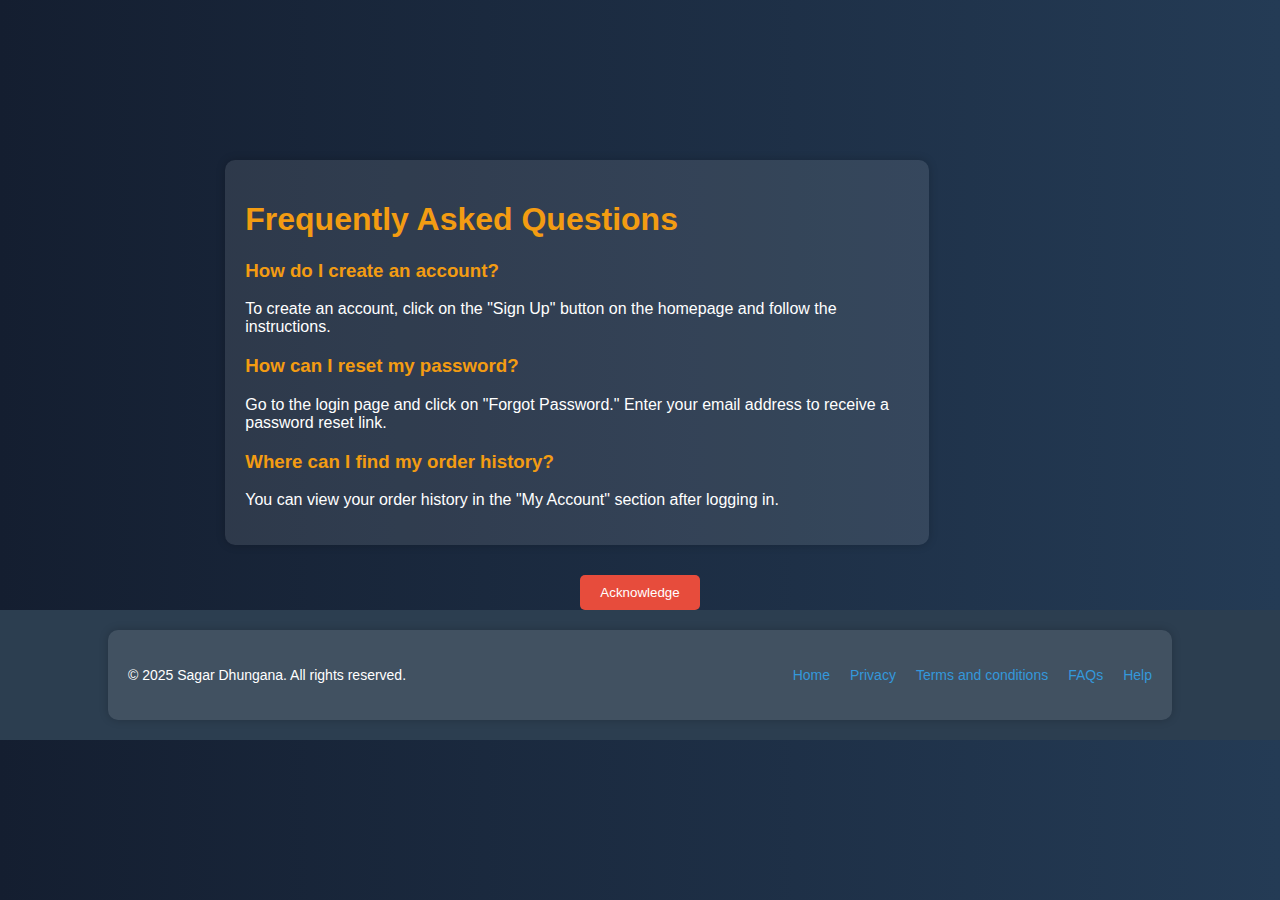
<file: faqs.html>
<!DOCTYPE html>
<html lang="en">
<head>
  <meta charset="UTF-8">
  <meta name="viewport" content="width=device-width, initial-scale=1.0">
  <title>Help - Sagar Dhungana</title>
  <link rel="stylesheet" href="help.css">
  <link href="https://fonts.googleapis.com/css2?family=Poppins:wght@400;500;600&display=swap" rel="stylesheet">
</head>
<body>

  <!DOCTYPE html>
<html lang="en">
<head>
    <meta charset="UTF-8">
    <meta name="viewport" content="width=device-width, initial-scale=1.0">
    <title>HELP and Feedback</title>
    <style>
        body {
            font-family: 'Arial', sans-serif;
            background: linear-gradient(to right, #141e30, #243b55);
            color: white;
            margin: 0;
            padding: 0;
            display: flex;
            justify-content: center;
            align-items: center;
            flex-direction: column;
            min-height: 100vh;
        }
        .container {
            width: 80%;
            max-width: 900px;
            background: rgba(255, 255, 255, 0.1);
            padding: 20px;
            border-radius: 10px;
            box-shadow: 0 0 10px rgba(0, 0, 0, 0.2);
            margin-bottom: 30px; /* Added margin for better spacing from footer */
        }
        h1, h2, h3, h4 {
            color: #f39c12;
        }
        a {
            color: #3498db;
            text-decoration: none;
        }
        a:hover {
            text-decoration: underline;
        }
        ul {
            list-style: none;
            padding: 0;
        }
        .cta-button {
            background: #e74c3c;
            color: white;
            padding: 10px 20px;
            border: none;
            cursor: pointer;
            border-radius: 5px;
            transition: 0.3s;
        }
        .cta-button:hover {
            background: #c0392b;
        }
        
        /* Footer Styles */
        footer {
            width: 100%;
            background-color: #2c3e50;
            padding: 20px 0;
            color: white;
            text-align: center;
            position: relative;
            bottom: 0;
            flex-shrink: 0;
        }
        footer .container {
            display: flex;
            justify-content: space-between;
            align-items: center;
            flex-wrap: wrap;
            max-width: 1200px;
            margin: 0 auto;
        }
        footer nav ul {
            display: flex;
            gap: 20px;
        }
        footer nav ul li {
            list-style: none;
        }
        footer nav ul li a {
            color: #3498db;
            text-decoration: none;
            font-size: 14px;
        }
        footer nav ul li a:hover {
            text-decoration: underline;
        }
        footer p {
            font-size: 14px;
            margin: 0;
        }
    </style>
</head>
<body>
    
  <section id="faq">
    <div class="container">
      <h1>Frequently Asked Questions</h1>

      <div class="faq-item">
        <h3>How do I create an account?</h3>
        <p>To create an account, click on the "Sign Up" button on the homepage and follow the instructions.</p>
      </div>

      <div class="faq-item">
        <h3>How can I reset my password?</h3>
        <p>Go to the login page and click on "Forgot Password." Enter your email address to receive a password reset link.</p>
      </div>

      <div class="faq-item">
        <h3>Where can I find my order history?</h3>
        <p>You can view your order history in the "My Account" section after logging in.</p>
      </div>
    </div>
  </section>
        <!-- Content of the privacy policy goes here -->

        <div>
          <button class="cta-button" onclick="alert('Thank you for reading our Terms and conditions!')">Acknowledge </button></div>


    <footer>
        <div class="container">
            <p>&copy; 2025 Sagar Dhungana. All rights reserved.</p>
            <nav>
                <ul>
                    <li><a href="index.html">Home</a></li>
                    <li><a href="privacy.html">Privacy</a></li>
                    <li><a href="terms.html">Terms and conditions</a></li>
                    <li><a href="faqs.html">FAQs</a></li>
                    <li><a href="help.html">Help</a></li>
                </ul>
            </nav>
        </div>
    </footer>
</body>
</html>
</file>
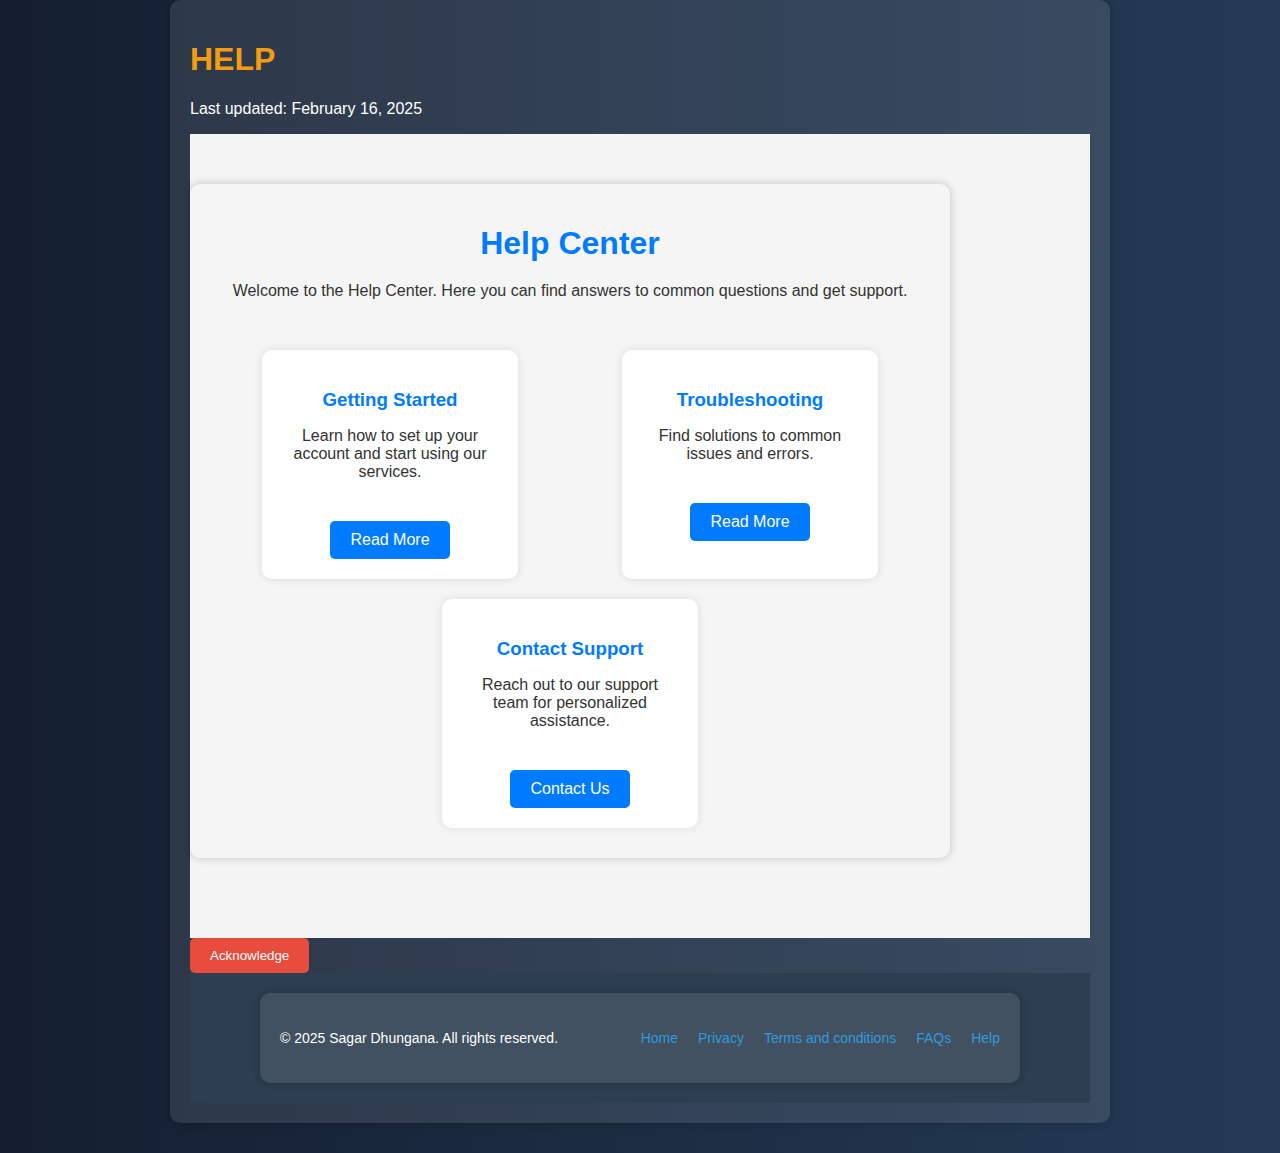
<file: help.html>
<!DOCTYPE html>
<html lang="en">
<head>
  <meta charset="UTF-8">
  <meta name="viewport" content="width=device-width, initial-scale=1.0">
  <title>Help - Sagar Dhungana</title>
  <link rel="stylesheet" href="help.css">
  <link href="https://fonts.googleapis.com/css2?family=Poppins:wght@400;500;600&display=swap" rel="stylesheet">
</head>
<body>

  <!DOCTYPE html>
<html lang="en">
<head>
    <meta charset="UTF-8">
    <meta name="viewport" content="width=device-width, initial-scale=1.0">
    <title>HELP and Feedback</title>
    <style>
        body {
            font-family: 'Arial', sans-serif;
            background: linear-gradient(to right, #141e30, #243b55);
            color: white;
            margin: 0;
            padding: 0;
            display: flex;
            justify-content: center;
            align-items: center;
            flex-direction: column;
            min-height: 100vh;
        }
        .container {
            width: 80%;
            max-width: 900px;
            background: rgba(255, 255, 255, 0.1);
            padding: 20px;
            border-radius: 10px;
            box-shadow: 0 0 10px rgba(0, 0, 0, 0.2);
            margin-bottom: 30px; /* Added margin for better spacing from footer */
        }
        h1, h2, h3, h4 {
            color: #f39c12;
        }
        a {
            color: #3498db;
            text-decoration: none;
        }
        a:hover {
            text-decoration: underline;
        }
        ul {
            list-style: none;
            padding: 0;
        }
        .cta-button {
            background: #e74c3c;
            color: white;
            padding: 10px 20px;
            border: none;
            cursor: pointer;
            border-radius: 5px;
            transition: 0.3s;
        }
        .cta-button:hover {
            background: #c0392b;
        }
        
        /* Footer Styles */
        footer {
            width: 100%;
            background-color: #2c3e50;
            padding: 20px 0;
            color: white;
            text-align: center;
            position: relative;
            bottom: 0;
            flex-shrink: 0;
        }
        footer .container {
            display: flex;
            justify-content: space-between;
            align-items: center;
            flex-wrap: wrap;
            max-width: 1200px;
            margin: 0 auto;
        }
        footer nav ul {
            display: flex;
            gap: 20px;
        }
        footer nav ul li {
            list-style: none;
        }
        footer nav ul li a {
            color: #3498db;
            text-decoration: none;
            font-size: 14px;
        }
        footer nav ul li a:hover {
            text-decoration: underline;
        }
        footer p {
            font-size: 14px;
            margin: 0;
        }
    </style>
</head>
<body>
    <div class="container">
        <h1>HELP</h1>
        <p>Last updated: February 16, 2025</p>
        <section id="help">
          <div class="container">
            <h1>Help Center</h1>
            <p>Welcome to the Help Center. Here you can find answers to common questions and get support.</p>
      
            <div class="help-cards">
              <div class="card">
                <h3>Getting Started</h3>
                <p>Learn how to set up your account and start using our services.</p>
                <a href="help.html" class="btn">Read More</a>
              </div>
      
              <div class="card">
                <h3>Troubleshooting</h3>
                <p>Find solutions to common issues and errors.</p>
                <a href="faqs.html" class="btn">Read More</a>
              </div>
      
              <div class="card">
                <h3>Contact Support</h3>
                <p>Reach out to our support team for personalized assistance.</p>
                <a href="contact.html" class="btn">Contact Us</a>
              </div>
            </div>
          </div>
        </section>
        <!-- Content of the privacy policy goes here -->

        <div>
          <button class="cta-button" onclick="alert('Thank you for reading our Privacy Policy!')">Acknowledge </button></div>


    <footer>
        <div class="container">
            <p>&copy; 2025 Sagar Dhungana. All rights reserved.</p>
            <nav>
                <ul>
                    <li><a href="index.html">Home</a></li>
                    <li><a href="privacy.html">Privacy</a></li>
                    <li><a href="terms.html">Terms and conditions</a></li>
                    <li><a href="faqs.html">FAQs</a></li>
                    <li><a href="help.html">Help</a></li>
                </ul>
            </nav>
        </div>
    </footer>
</body>
</html>
</file>
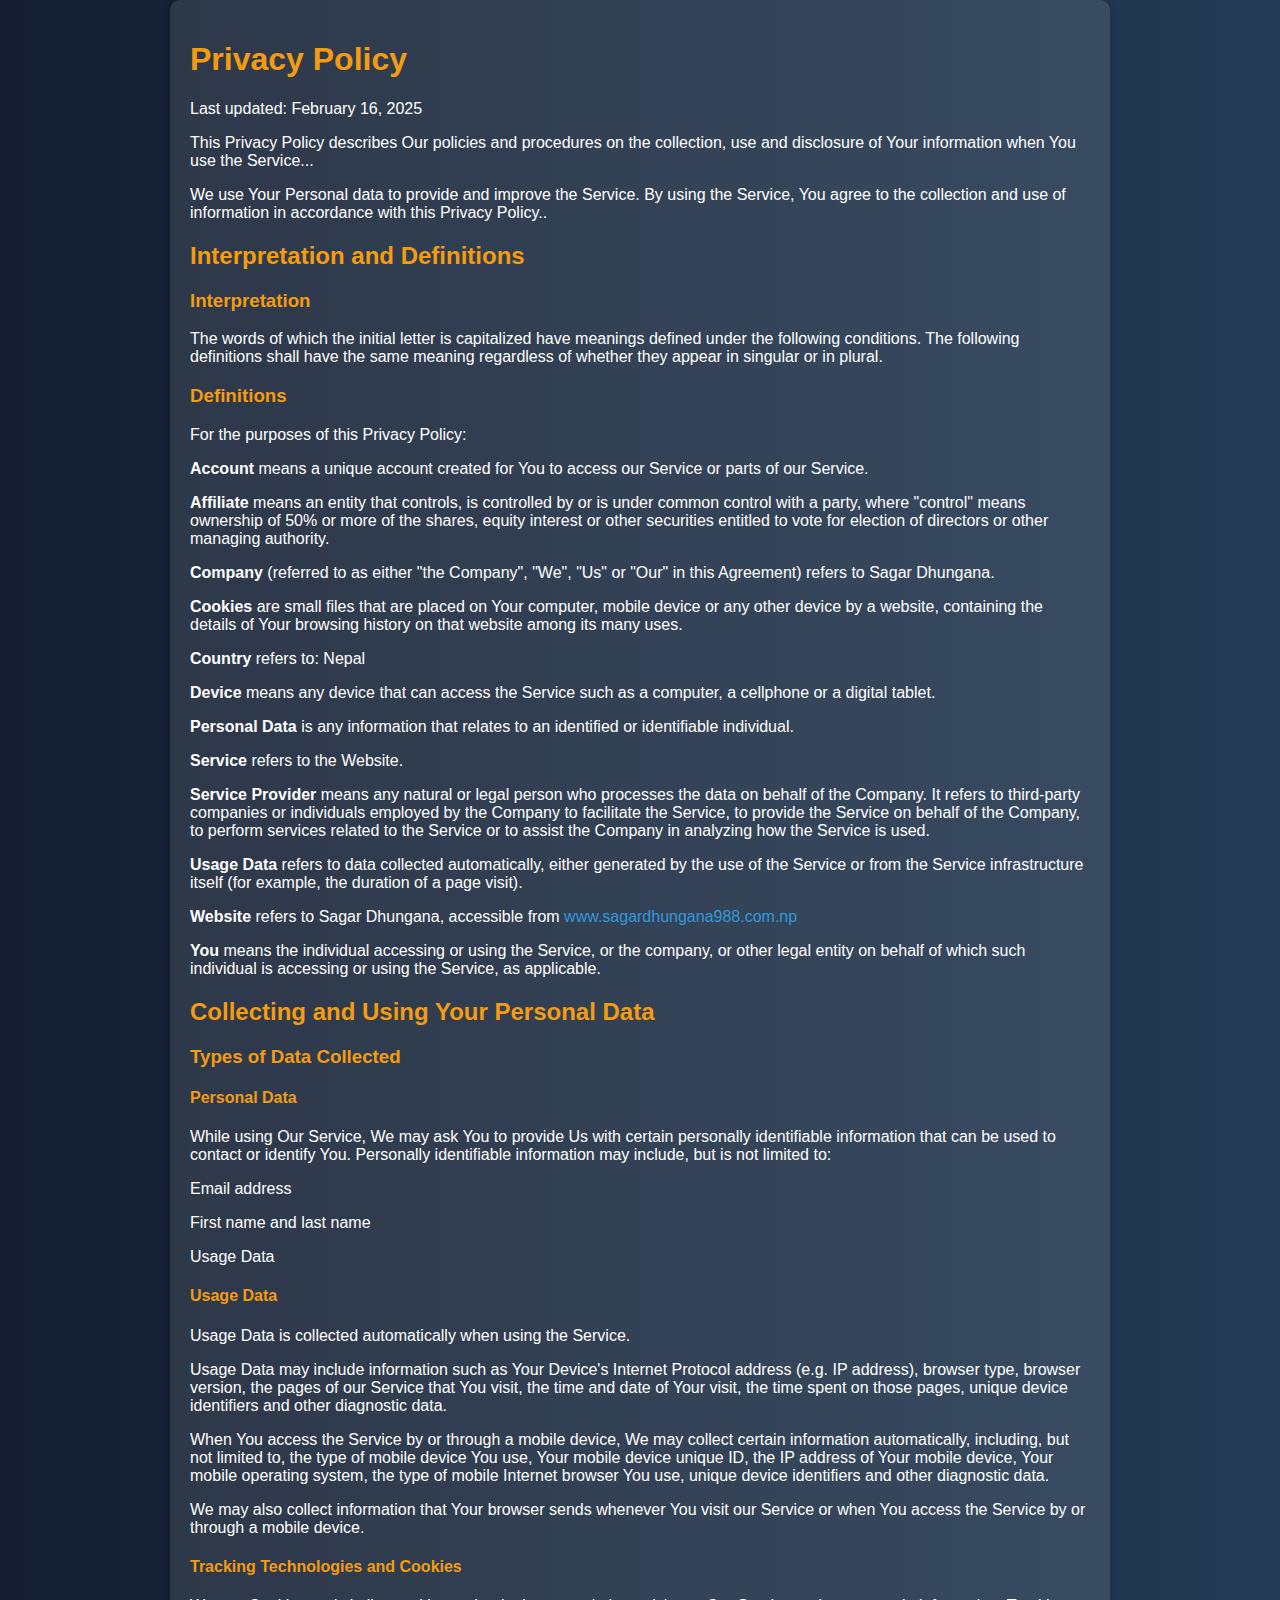
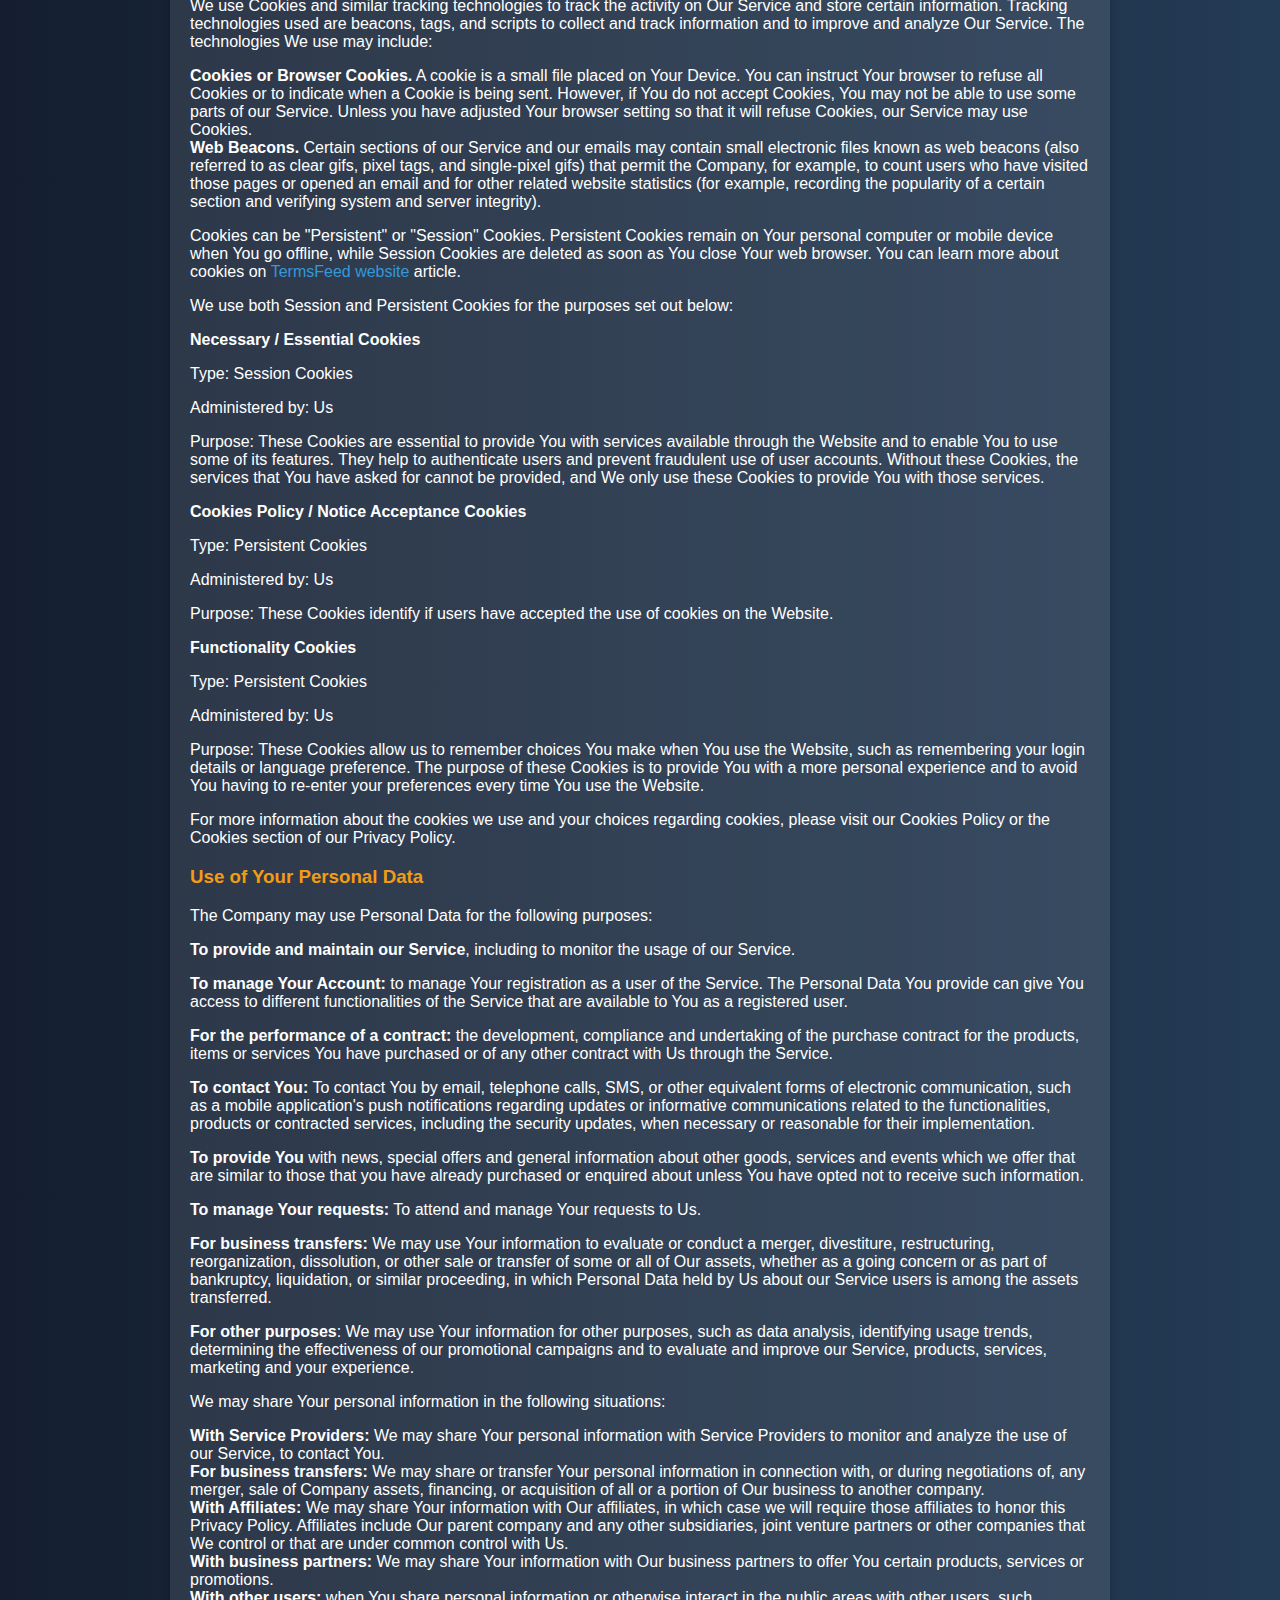
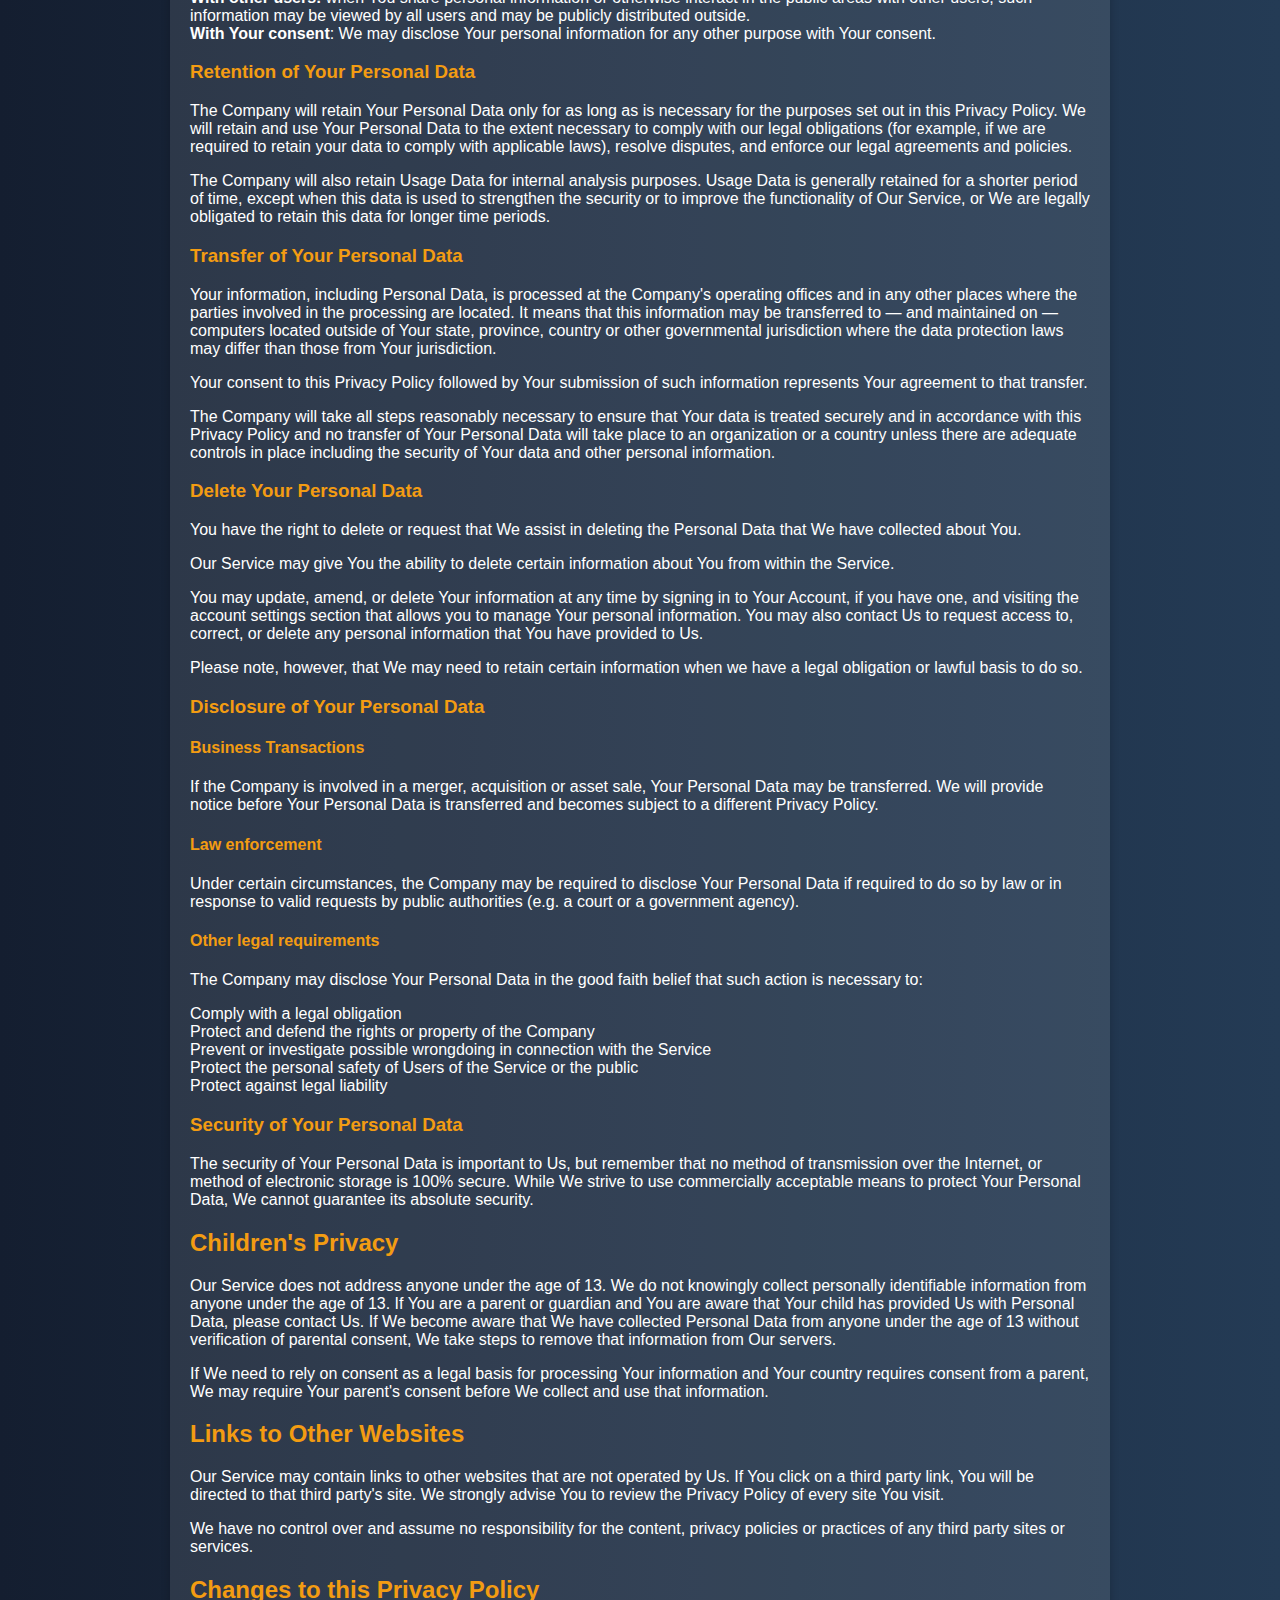
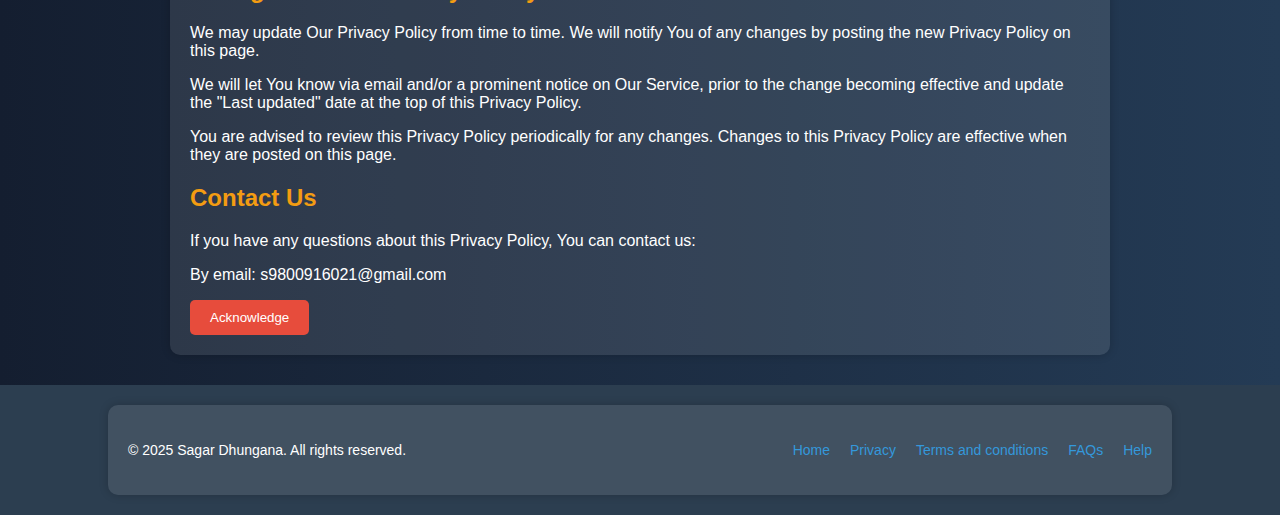
<file: privacy.html>
<!DOCTYPE html>
<html lang="en">
<head>
    <meta charset="UTF-8">
    <meta name="viewport" content="width=device-width, initial-scale=1.0">
    <title>Privacy Policy</title>
    <style>
        body {
            font-family: 'Arial', sans-serif;
            background: linear-gradient(to right, #141e30, #243b55);
            color: white;
            margin: 0;
            padding: 0;
            display: flex;
            justify-content: center;
            align-items: center;
            flex-direction: column;
            min-height: 100vh;
        }
        .container {
            width: 80%;
            max-width: 900px;
            background: rgba(255, 255, 255, 0.1);
            padding: 20px;
            border-radius: 10px;
            box-shadow: 0 0 10px rgba(0, 0, 0, 0.2);
            margin-bottom: 30px; /* Added margin for better spacing from footer */
        }
        h1, h2, h3, h4 {
            color: #f39c12;
        }
        a {
            color: #3498db;
            text-decoration: none;
        }
        a:hover {
            text-decoration: underline;
        }
        ul {
            list-style: none;
            padding: 0;
        }
        .cta-button {
            background: #e74c3c;
            color: white;
            padding: 10px 20px;
            border: none;
            cursor: pointer;
            border-radius: 5px;
            transition: 0.3s;
        }
        .cta-button:hover {
            background: #c0392b;
        }
        
        /* Footer Styles */
        footer {
            width: 100%;
            background-color: #2c3e50;
            padding: 20px 0;
            color: white;
            text-align: center;
            position: relative;
            bottom: 0;
            flex-shrink: 0;
        }
        footer .container {
            display: flex;
            justify-content: space-between;
            align-items: center;
            flex-wrap: wrap;
            max-width: 1200px;
            margin: 0 auto;
        }
        footer nav ul {
            display: flex;
            gap: 20px;
        }
        footer nav ul li {
            list-style: none;
        }
        footer nav ul li a {
            color: #3498db;
            text-decoration: none;
            font-size: 14px;
        }
        footer nav ul li a:hover {
            text-decoration: underline;
        }
        footer p {
            font-size: 14px;
            margin: 0;
        }
    </style>
</head>
<body>
    <div class="container">
        <h1>Privacy Policy</h1>
        <p>Last updated: February 16, 2025</p>
        <p>This Privacy Policy describes Our policies and procedures on the collection, use and disclosure of Your information when You use the Service...</p>
        <p>We use Your Personal data to provide and improve the Service. By using the Service, You agree to the collection and use of information in accordance with this Privacy Policy.</a>.</p>
<h2>Interpretation and Definitions</h2>
<h3>Interpretation</h3>
<p>The words of which the initial letter is capitalized have meanings defined under the following conditions. The following definitions shall have the same meaning regardless of whether they appear in singular or in plural.</p>
<h3>Definitions</h3>
<p>For the purposes of this Privacy Policy:</p>
<ul>
<li>
<p><strong>Account</strong> means a unique account created for You to access our Service or parts of our Service.</p>
</li>
<li>
<p><strong>Affiliate</strong> means an entity that controls, is controlled by or is under common control with a party, where &quot;control&quot; means ownership of 50% or more of the shares, equity interest or other securities entitled to vote for election of directors or other managing authority.</p>
</li>
<li>
<p><strong>Company</strong> (referred to as either &quot;the Company&quot;, &quot;We&quot;, &quot;Us&quot; or &quot;Our&quot; in this Agreement) refers to Sagar Dhungana.</p>
</li>
<li>
<p><strong>Cookies</strong> are small files that are placed on Your computer, mobile device or any other device by a website, containing the details of Your browsing history on that website among its many uses.</p>
</li>
<li>
<p><strong>Country</strong> refers to:  Nepal</p>
</li>
<li>
<p><strong>Device</strong> means any device that can access the Service such as a computer, a cellphone or a digital tablet.</p>
</li>
<li>
<p><strong>Personal Data</strong> is any information that relates to an identified or identifiable individual.</p>
</li>
<li>
<p><strong>Service</strong> refers to the Website.</p>
</li>
<li>
<p><strong>Service Provider</strong> means any natural or legal person who processes the data on behalf of the Company. It refers to third-party companies or individuals employed by the Company to facilitate the Service, to provide the Service on behalf of the Company, to perform services related to the Service or to assist the Company in analyzing how the Service is used.</p>
</li>
<li>
<p><strong>Usage Data</strong> refers to data collected automatically, either generated by the use of the Service or from the Service infrastructure itself (for example, the duration of a page visit).</p>
</li>
<li>
<p><strong>Website</strong> refers to Sagar Dhungana, accessible from <a href="www.sagardhungana988.com.np" rel="external nofollow noopener" target="_blank">www.sagardhungana988.com.np</a></p>
</li>
<li>
<p><strong>You</strong> means the individual accessing or using the Service, or the company, or other legal entity on behalf of which such individual is accessing or using the Service, as applicable.</p>
</li>
</ul>
<h2>Collecting and Using Your Personal Data</h2>
<h3>Types of Data Collected</h3>
<h4>Personal Data</h4>
<p>While using Our Service, We may ask You to provide Us with certain personally identifiable information that can be used to contact or identify You. Personally identifiable information may include, but is not limited to:</p>
<ul>
<li>
<p>Email address</p>
</li>
<li>
<p>First name and last name</p>
</li>
<li>
<p>Usage Data</p>
</li>
</ul>
<h4>Usage Data</h4>
<p>Usage Data is collected automatically when using the Service.</p>
<p>Usage Data may include information such as Your Device's Internet Protocol address (e.g. IP address), browser type, browser version, the pages of our Service that You visit, the time and date of Your visit, the time spent on those pages, unique device identifiers and other diagnostic data.</p>
<p>When You access the Service by or through a mobile device, We may collect certain information automatically, including, but not limited to, the type of mobile device You use, Your mobile device unique ID, the IP address of Your mobile device, Your mobile operating system, the type of mobile Internet browser You use, unique device identifiers and other diagnostic data.</p>
<p>We may also collect information that Your browser sends whenever You visit our Service or when You access the Service by or through a mobile device.</p>
<h4>Tracking Technologies and Cookies</h4>
<p>We use Cookies and similar tracking technologies to track the activity on Our Service and store certain information. Tracking technologies used are beacons, tags, and scripts to collect and track information and to improve and analyze Our Service. The technologies We use may include:</p>
<ul>
<li><strong>Cookies or Browser Cookies.</strong> A cookie is a small file placed on Your Device. You can instruct Your browser to refuse all Cookies or to indicate when a Cookie is being sent. However, if You do not accept Cookies, You may not be able to use some parts of our Service. Unless you have adjusted Your browser setting so that it will refuse Cookies, our Service may use Cookies.</li>
<li><strong>Web Beacons.</strong> Certain sections of our Service and our emails may contain small electronic files known as web beacons (also referred to as clear gifs, pixel tags, and single-pixel gifs) that permit the Company, for example, to count users who have visited those pages or opened an email and for other related website statistics (for example, recording the popularity of a certain section and verifying system and server integrity).</li>
</ul>
<p>Cookies can be &quot;Persistent&quot; or &quot;Session&quot; Cookies. Persistent Cookies remain on Your personal computer or mobile device when You go offline, while Session Cookies are deleted as soon as You close Your web browser. You can learn more about cookies on <a href="https://www.termsfeed.com/blog/cookies/#What_Are_Cookies" target="_blank">TermsFeed website</a> article.</p>
<p>We use both Session and Persistent Cookies for the purposes set out below:</p>
<ul>
<li>
<p><strong>Necessary / Essential Cookies</strong></p>
<p>Type: Session Cookies</p>
<p>Administered by: Us</p>
<p>Purpose: These Cookies are essential to provide You with services available through the Website and to enable You to use some of its features. They help to authenticate users and prevent fraudulent use of user accounts. Without these Cookies, the services that You have asked for cannot be provided, and We only use these Cookies to provide You with those services.</p>
</li>
<li>
<p><strong>Cookies Policy / Notice Acceptance Cookies</strong></p>
<p>Type: Persistent Cookies</p>
<p>Administered by: Us</p>
<p>Purpose: These Cookies identify if users have accepted the use of cookies on the Website.</p>
</li>
<li>
<p><strong>Functionality Cookies</strong></p>
<p>Type: Persistent Cookies</p>
<p>Administered by: Us</p>
<p>Purpose: These Cookies allow us to remember choices You make when You use the Website, such as remembering your login details or language preference. The purpose of these Cookies is to provide You with a more personal experience and to avoid You having to re-enter your preferences every time You use the Website.</p>
</li>
</ul>
<p>For more information about the cookies we use and your choices regarding cookies, please visit our Cookies Policy or the Cookies section of our Privacy Policy.</p>
<h3>Use of Your Personal Data</h3>
<p>The Company may use Personal Data for the following purposes:</p>
<ul>
<li>
<p><strong>To provide and maintain our Service</strong>, including to monitor the usage of our Service.</p>
</li>
<li>
<p><strong>To manage Your Account:</strong> to manage Your registration as a user of the Service. The Personal Data You provide can give You access to different functionalities of the Service that are available to You as a registered user.</p>
</li>
<li>
<p><strong>For the performance of a contract:</strong> the development, compliance and undertaking of the purchase contract for the products, items or services You have purchased or of any other contract with Us through the Service.</p>
</li>
<li>
<p><strong>To contact You:</strong> To contact You by email, telephone calls, SMS, or other equivalent forms of electronic communication, such as a mobile application's push notifications regarding updates or informative communications related to the functionalities, products or contracted services, including the security updates, when necessary or reasonable for their implementation.</p>
</li>
<li>
<p><strong>To provide You</strong> with news, special offers and general information about other goods, services and events which we offer that are similar to those that you have already purchased or enquired about unless You have opted not to receive such information.</p>
</li>
<li>
<p><strong>To manage Your requests:</strong> To attend and manage Your requests to Us.</p>
</li>
<li>
<p><strong>For business transfers:</strong> We may use Your information to evaluate or conduct a merger, divestiture, restructuring, reorganization, dissolution, or other sale or transfer of some or all of Our assets, whether as a going concern or as part of bankruptcy, liquidation, or similar proceeding, in which Personal Data held by Us about our Service users is among the assets transferred.</p>
</li>
<li>
<p><strong>For other purposes</strong>: We may use Your information for other purposes, such as data analysis, identifying usage trends, determining the effectiveness of our promotional campaigns and to evaluate and improve our Service, products, services, marketing and your experience.</p>
</li>
</ul>
<p>We may share Your personal information in the following situations:</p>
<ul>
<li><strong>With Service Providers:</strong> We may share Your personal information with Service Providers to monitor and analyze the use of our Service,  to contact You.</li>
<li><strong>For business transfers:</strong> We may share or transfer Your personal information in connection with, or during negotiations of, any merger, sale of Company assets, financing, or acquisition of all or a portion of Our business to another company.</li>
<li><strong>With Affiliates:</strong> We may share Your information with Our affiliates, in which case we will require those affiliates to honor this Privacy Policy. Affiliates include Our parent company and any other subsidiaries, joint venture partners or other companies that We control or that are under common control with Us.</li>
<li><strong>With business partners:</strong> We may share Your information with Our business partners to offer You certain products, services or promotions.</li>
<li><strong>With other users:</strong> when You share personal information or otherwise interact in the public areas with other users, such information may be viewed by all users and may be publicly distributed outside.</li>
<li><strong>With Your consent</strong>: We may disclose Your personal information for any other purpose with Your consent.</li>
</ul>
<h3>Retention of Your Personal Data</h3>
<p>The Company will retain Your Personal Data only for as long as is necessary for the purposes set out in this Privacy Policy. We will retain and use Your Personal Data to the extent necessary to comply with our legal obligations (for example, if we are required to retain your data to comply with applicable laws), resolve disputes, and enforce our legal agreements and policies.</p>
<p>The Company will also retain Usage Data for internal analysis purposes. Usage Data is generally retained for a shorter period of time, except when this data is used to strengthen the security or to improve the functionality of Our Service, or We are legally obligated to retain this data for longer time periods.</p>
<h3>Transfer of Your Personal Data</h3>
<p>Your information, including Personal Data, is processed at the Company's operating offices and in any other places where the parties involved in the processing are located. It means that this information may be transferred to — and maintained on — computers located outside of Your state, province, country or other governmental jurisdiction where the data protection laws may differ than those from Your jurisdiction.</p>
<p>Your consent to this Privacy Policy followed by Your submission of such information represents Your agreement to that transfer.</p>
<p>The Company will take all steps reasonably necessary to ensure that Your data is treated securely and in accordance with this Privacy Policy and no transfer of Your Personal Data will take place to an organization or a country unless there are adequate controls in place including the security of Your data and other personal information.</p>
<h3>Delete Your Personal Data</h3>
<p>You have the right to delete or request that We assist in deleting the Personal Data that We have collected about You.</p>
<p>Our Service may give You the ability to delete certain information about You from within the Service.</p>
<p>You may update, amend, or delete Your information at any time by signing in to Your Account, if you have one, and visiting the account settings section that allows you to manage Your personal information. You may also contact Us to request access to, correct, or delete any personal information that You have provided to Us.</p>
<p>Please note, however, that We may need to retain certain information when we have a legal obligation or lawful basis to do so.</p>
<h3>Disclosure of Your Personal Data</h3>
<h4>Business Transactions</h4>
<p>If the Company is involved in a merger, acquisition or asset sale, Your Personal Data may be transferred. We will provide notice before Your Personal Data is transferred and becomes subject to a different Privacy Policy.</p>
<h4>Law enforcement</h4>
<p>Under certain circumstances, the Company may be required to disclose Your Personal Data if required to do so by law or in response to valid requests by public authorities (e.g. a court or a government agency).</p>
<h4>Other legal requirements</h4>
<p>The Company may disclose Your Personal Data in the good faith belief that such action is necessary to:</p>
<ul>
<li>Comply with a legal obligation</li>
<li>Protect and defend the rights or property of the Company</li>
<li>Prevent or investigate possible wrongdoing in connection with the Service</li>
<li>Protect the personal safety of Users of the Service or the public</li>
<li>Protect against legal liability</li>
</ul>
<h3>Security of Your Personal Data</h3>
<p>The security of Your Personal Data is important to Us, but remember that no method of transmission over the Internet, or method of electronic storage is 100% secure. While We strive to use commercially acceptable means to protect Your Personal Data, We cannot guarantee its absolute security.</p>
<h2>Children's Privacy</h2>
<p>Our Service does not address anyone under the age of 13. We do not knowingly collect personally identifiable information from anyone under the age of 13. If You are a parent or guardian and You are aware that Your child has provided Us with Personal Data, please contact Us. If We become aware that We have collected Personal Data from anyone under the age of 13 without verification of parental consent, We take steps to remove that information from Our servers.</p>
<p>If We need to rely on consent as a legal basis for processing Your information and Your country requires consent from a parent, We may require Your parent's consent before We collect and use that information.</p>
<h2>Links to Other Websites</h2>
<p>Our Service may contain links to other websites that are not operated by Us. If You click on a third party link, You will be directed to that third party's site. We strongly advise You to review the Privacy Policy of every site You visit.</p>
<p>We have no control over and assume no responsibility for the content, privacy policies or practices of any third party sites or services.</p>
<h2>Changes to this Privacy Policy</h2>
<p>We may update Our Privacy Policy from time to time. We will notify You of any changes by posting the new Privacy Policy on this page.</p>
<p>We will let You know via email and/or a prominent notice on Our Service, prior to the change becoming effective and update the &quot;Last updated&quot; date at the top of this Privacy Policy.</p>
<p>You are advised to review this Privacy Policy periodically for any changes. Changes to this Privacy Policy are effective when they are posted on this page.</p>
<h2>Contact Us</h2>
<p>If you have any questions about this Privacy Policy, You can contact us:</p>
<ul>
<li>By email: s9800916021@gmail.com</li>
</ul>
        <!-- Content of the privacy policy goes here -->

        <button class="cta-button" onclick="alert('Thank you for reading our Privacy Policy!')">Acknowledge</button>
    </div>

    <footer>
        <div class="container">
            <p>&copy; 2025 Sagar Dhungana. All rights reserved.</p>
            <nav>
                <ul>
                    <li><a href="index.html">Home</a></li>
                    <li><a href="privacy.html">Privacy</a></li>
                    <li><a href="terms.html">Terms and conditions</a></li>
                    <li><a href="faqs.html">FAQs</a></li>
                    <li><a href="help.html">Help</a></li>
                </ul>
            </nav>
        </div>
    </footer>
</body>
</html>
</file>
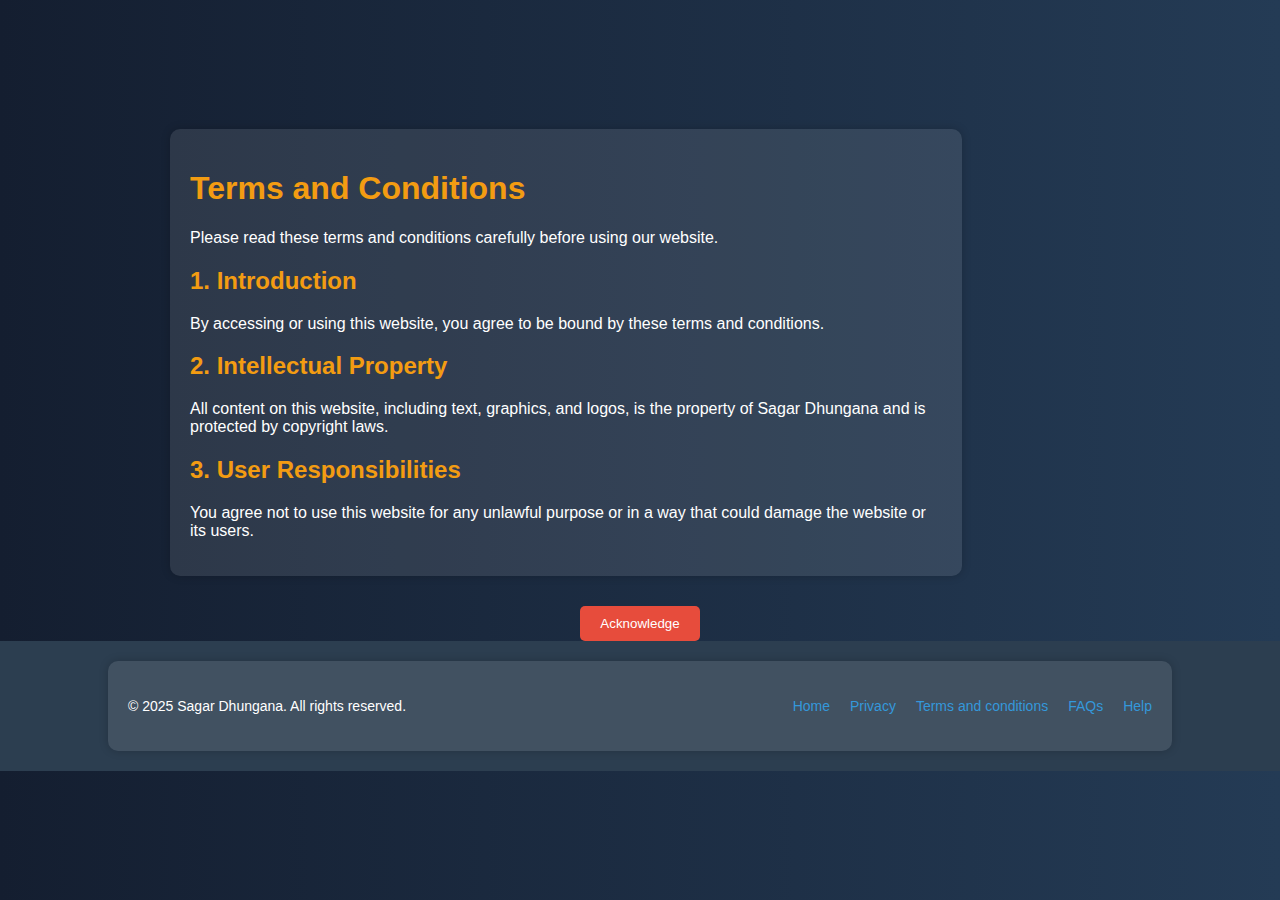
<file: terms.html>
<!DOCTYPE html>
<html lang="en">
<head>
  <meta charset="UTF-8">
  <meta name="viewport" content="width=device-width, initial-scale=1.0">
  <title>Help - Sagar Dhungana</title>
  <link rel="stylesheet" href="help.css">
  <link href="https://fonts.googleapis.com/css2?family=Poppins:wght@400;500;600&display=swap" rel="stylesheet">
</head>
<body>

  <!DOCTYPE html>
<html lang="en">
<head>
    <meta charset="UTF-8">
    <meta name="viewport" content="width=device-width, initial-scale=1.0">
    <title>HELP and Feedback</title>
    <style>
        body {
            font-family: 'Arial', sans-serif;
            background: linear-gradient(to right, #141e30, #243b55);
            color: white;
            margin: 0;
            padding: 0;
            display: flex;
            justify-content: center;
            align-items: center;
            flex-direction: column;
            min-height: 100vh;
        }
        .container {
            width: 80%;
            max-width: 900px;
            background: rgba(255, 255, 255, 0.1);
            padding: 20px;
            border-radius: 10px;
            box-shadow: 0 0 10px rgba(0, 0, 0, 0.2);
            margin-bottom: 30px; /* Added margin for better spacing from footer */
        }
        h1, h2, h3, h4 {
            color: #f39c12;
        }
        a {
            color: #3498db;
            text-decoration: none;
        }
        a:hover {
            text-decoration: underline;
        }
        ul {
            list-style: none;
            padding: 0;
        }
        .cta-button {
            background: #e74c3c;
            color: white;
            padding: 10px 20px;
            border: none;
            cursor: pointer;
            border-radius: 5px;
            transition: 0.3s;
        }
        .cta-button:hover {
            background: #c0392b;
        }
        
        /* Footer Styles */
        footer {
            width: 100%;
            background-color: #2c3e50;
            padding: 20px 0;
            color: white;
            text-align: center;
            position: relative;
            bottom: 0;
            flex-shrink: 0;
        }
        footer .container {
            display: flex;
            justify-content: space-between;
            align-items: center;
            flex-wrap: wrap;
            max-width: 1200px;
            margin: 0 auto;
        }
        footer nav ul {
            display: flex;
            gap: 20px;
        }
        footer nav ul li {
            list-style: none;
        }
        footer nav ul li a {
            color: #3498db;
            text-decoration: none;
            font-size: 14px;
        }
        footer nav ul li a:hover {
            text-decoration: underline;
        }
        footer p {
            font-size: 14px;
            margin: 0;
        }
    </style>
</head>
<body>
    
  <section id="terms">
    <div class="container">
      <h1>Terms and Conditions</h1>
      <p>Please read these terms and conditions carefully before using our website.</p>

      <h2>1. Introduction</h2>
      <p>By accessing or using this website, you agree to be bound by these terms and conditions.</p>

      <h2>2. Intellectual Property</h2>
      <p>All content on this website, including text, graphics, and logos, is the property of Sagar Dhungana and is protected by copyright laws.</p>

      <h2>3. User Responsibilities</h2>
      <p>You agree not to use this website for any unlawful purpose or in a way that could damage the website or its users.</p>
    </div>
  </section>
        <!-- Content of the privacy policy goes here -->

        <div>
          <button class="cta-button" onclick="alert('Thank you for reading our Terms and conditions!')">Acknowledge </button></div>


    <footer>
        <div class="container">
            <p>&copy; 2025 Sagar Dhungana. All rights reserved.</p>
            <nav>
                <ul>
                    <li><a href="index.html">Home</a></li>
                    <li><a href="privacy.html">Privacy</a></li>
                    <li><a href="terms.html">Terms and conditions</a></li>
                    <li><a href="faqs.html">FAQs</a></li>
                    <li><a href="help.html">Help</a></li>
                </ul>
            </nav>
        </div>
    </footer>
</body>
</html>
</file>
<file: help.css>
/* Help Page Styles */
#help {
    background-color: #f4f4f4;
    padding: 50px 0;
  }
  
  #help h1 {
    color: #007BFF;
    text-align: center;
    margin-bottom: 20px;
  }
  
  #help p {
    color: #333;
    text-align: center;
    margin-bottom: 40px;
  }
  
  .help-cards {
    display: flex;
    justify-content: space-around;
    flex-wrap: wrap;
  }
  
  .card {
    background: #fff;
    padding: 20px;
    border-radius: 10px;
    box-shadow: 0 0 10px rgba(0, 0, 0, 0.1);
    width: 30%;
    margin: 10px;
    text-align: center;
  }
  
  .card h3 {
    color: #007BFF;
    margin-bottom: 10px;
  }
  
  .card p {
    color: #333;
    margin-bottom: 20px;
  }
  
  .btn {
    background: #007BFF;
    color: #fff;
    padding: 10px 20px;
    border: none;
    border-radius: 5px;
    text-decoration: none;
    display: inline-block;
  }
  
  .btn:hover {
    background: #0056b3;
  }
</file>
